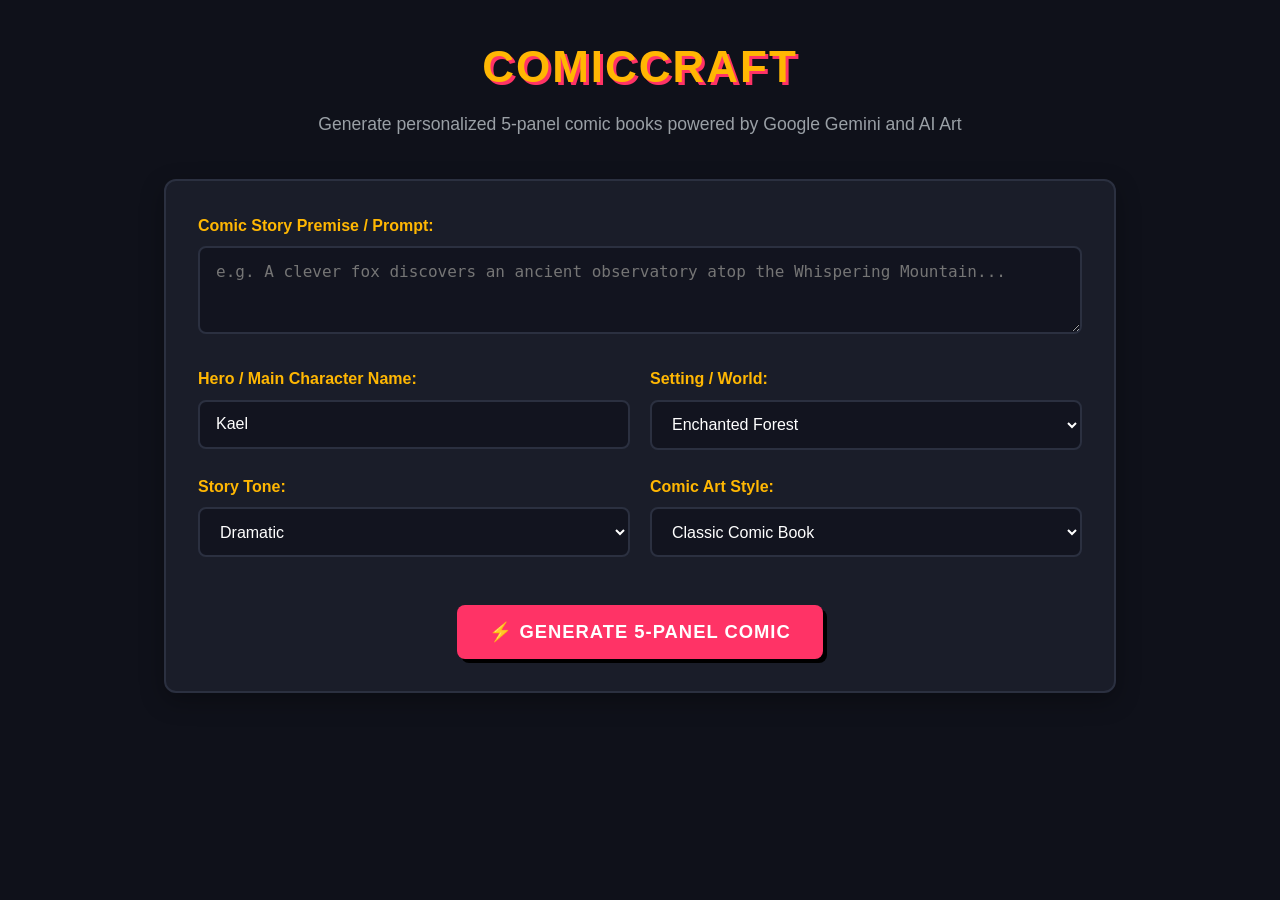
<file: templates/index.html>
<!DOCTYPE html>
<html lang="en">
<head>
  <meta charset="UTF-8">
  <meta name="viewport" content="width=device-width, initial-scale=1.0">
  <title>ComicCraft: AI Comic Story Creator</title>
  <link rel="stylesheet" href="/static/css/style.css">
</head>
<body>
  <div class="container">
    <header class="comic-header">
      <h1 class="comic-title">ComicCraft</h1>
      <p class="comic-subtitle">Generate personalized 5-panel comic books powered by Google Gemini and AI Art</p>
    </header>

    <div class="card">
      <form action="/generate" method="POST" id="comic-form">
        <div class="form-group">
          <label for="prompt">Comic Story Premise / Prompt:</label>
          <textarea id="prompt" name="prompt" rows="3" required placeholder="e.g. A clever fox discovers an ancient observatory atop the Whispering Mountain..."></textarea>
        </div>

        <div class="grid-2">
          <div class="form-group">
            <label for="character_name">Hero / Main Character Name:</label>
            <input type="text" id="character_name" name="character_name" value="Kael" required>
          </div>

          <div class="form-group">
            <label for="setting">Setting / World:</label>
            <select id="setting" name="setting">
              <option value="Enchanted Forest" selected>Enchanted Forest</option>
              <option value="Cyberpunk Metropolis">Cyberpunk Metropolis</option>
              <option value="Deep Space & Asteroid Belt">Deep Space & Asteroid Belt</option>
              <option value="Ancient Dungeon Ruins">Ancient Dungeon Ruins</option>
              <option value="High School Campus">High School Campus</option>
            </select>
          </div>
        </div>

        <div class="grid-2">
          <div class="form-group">
            <label for="tone">Story Tone:</label>
            <select id="tone" name="tone">
              <option value="Dramatic" selected>Dramatic</option>
              <option value="Funny & Humorous">Funny & Humorous</option>
              <option value="Light-hearted & Adventurous">Light-hearted & Adventurous</option>
              <option value="Poetic & Mysterious">Poetic & Mysterious</option>
            </select>
          </div>

          <div class="form-group">
            <label for="art_style">Comic Art Style:</label>
            <select id="art_style" name="art_style">
              <option value="Classic Comic Book" selected>Classic Comic Book</option>
              <option value="Anime">Anime</option>
              <option value="Pixel Art">Pixel Art</option>
              <option value="Graphic Novel Noir">Graphic Novel Noir</option>
              <option value="Realistic">Realistic</option>
            </select>
          </div>
        </div>

        <div style="text-align: center; margin-top: 1.5rem;">
          <button type="submit" class="btn-comic">⚡ Generate 5-Panel Comic</button>
        </div>
      </form>
    </div>
  </div>

  <div id="spinner-overlay">
    <div class="spinner"></div>
    <h2>Crafting Your Comic...</h2>
    <p style="color: var(--text-muted); margin-top: 0.5rem;">Gemini is writing the script &amp; AI is drawing all 5 panels in parallel!</p>
  </div>

  <script>
    document.getElementById('comic-form').addEventListener('submit', function() {
      document.getElementById('spinner-overlay').style.display = 'flex';
    });
  </script>
</body>
</html>
</file>
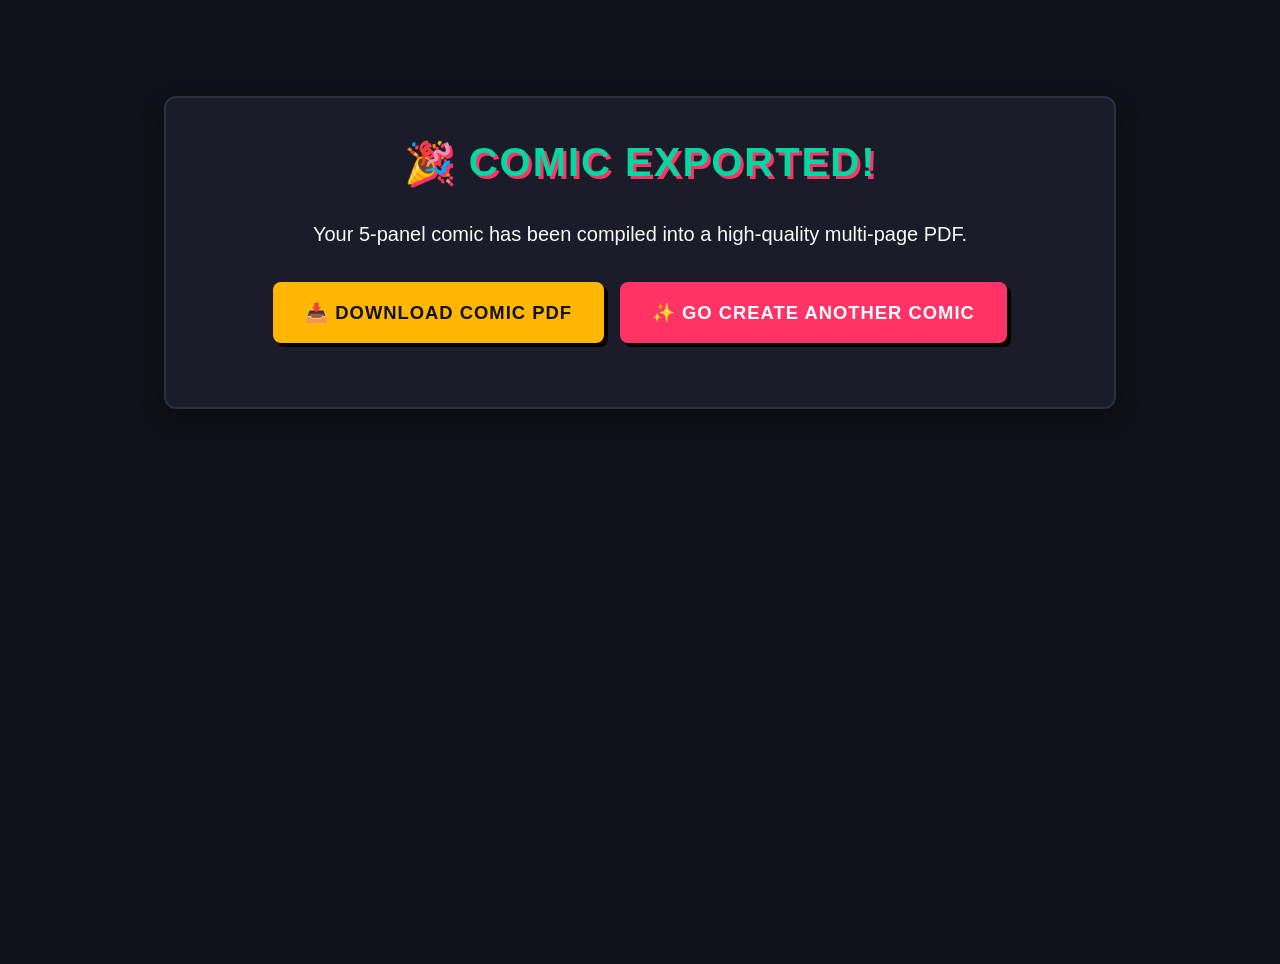
<file: templates/export_success.html>
<!DOCTYPE html>
<html lang="en">
<head>
  <meta charset="UTF-8">
  <meta name="viewport" content="width=device-width, initial-scale=1.0">
  <title>Comic Exported Successfully! - ComicCraft</title>
  <link rel="stylesheet" href="/static/css/style.css">
</head>
<body>
  <div class="container" style="text-align: center; margin-top: 4rem;">
    <div class="card">
      <h1 class="comic-title" style="color: var(--accent-cyan); font-size: 2.5rem;">🎉 Comic Exported!</h1>
      <p style="font-size: 1.25rem; margin: 1.5rem 0;">Your 5-panel comic has been compiled into a high-quality multi-page PDF.</p>
      
      <div style="margin: 2rem 0; display: flex; justify-content: center; gap: 1rem; flex-wrap: wrap;">
        <a href="{{ pdf_path }}" class="btn-comic btn-yellow" download>📥 Download Comic PDF</a>
        <a href="/" class="btn-comic">✨ Go Create Another Comic</a>
      </div>
    </div>
  </div>
</body>
</html>
</file>
<file: static/css/style.css>
/* ComicCraft Unified Stylesheet */
:root {
  --comic-bg: #0f111a;
  --panel-bg: #1a1d29;
  --accent-red: #ff3366;
  --accent-yellow: #ffb703;
  --accent-cyan: #06d6a0;
  --text-main: #f8f9fa;
  --text-muted: #9aa0a6;
  --border-comic: #2b3040;
  --speech-bg: #ffffff;
  --speech-text: #111111;
}

* {
  box-sizing: border-box;
  margin: 0;
  padding: 0;
}

body {
  font-family: -apple-system, BlinkMacSystemFont, "Segoe UI", Roboto, Helvetica, Arial, sans-serif;
  background-color: var(--comic-bg);
  color: var(--text-main);
  line-height: 1.6;
  min-height: 100vh;
}

.container {
  max-width: 1000px;
  margin: 0 auto;
  padding: 2rem 1.5rem;
}

/* Header & Branding */
header.comic-header {
  text-align: center;
  margin-bottom: 2.5rem;
}

.comic-title {
  font-size: 2.75rem;
  font-weight: 900;
  text-transform: uppercase;
  letter-spacing: 2px;
  color: var(--accent-yellow);
  text-shadow: 3px 3px 0 var(--accent-red);
  margin-bottom: 0.5rem;
}

.comic-subtitle {
  color: var(--text-muted);
  font-size: 1.1rem;
}

/* Cards & Forms */
.card {
  background: var(--panel-bg);
  border: 2px solid var(--border-comic);
  border-radius: 12px;
  padding: 2rem;
  box-shadow: 0 8px 24px rgba(0, 0, 0, 0.3);
  margin-bottom: 2rem;
}

.form-group {
  margin-bottom: 1.5rem;
}

label {
  display: block;
  margin-bottom: 0.5rem;
  font-weight: 700;
  color: var(--accent-yellow);
}

input[type="text"],
select,
textarea {
  width: 100%;
  padding: 0.85rem 1rem;
  background: #12141f;
  border: 2px solid var(--border-comic);
  border-radius: 8px;
  color: #fff;
  font-size: 1rem;
  transition: border-color 0.2s;
}

input[type="text"]:focus,
select:focus,
textarea:focus {
  outline: none;
  border-color: var(--accent-red);
}

.grid-2 {
  display: grid;
  grid-template-columns: 1fr 1fr;
  gap: 1.25rem;
}

@media (max-width: 640px) {
  .grid-2 {
    grid-template-columns: 1fr;
  }
}

/* Comic Button */
.btn-comic {
  display: inline-block;
  background: var(--accent-red);
  color: #fff;
  border: none;
  border-radius: 8px;
  padding: 1rem 2rem;
  font-size: 1.15rem;
  font-weight: 800;
  text-transform: uppercase;
  letter-spacing: 1px;
  cursor: pointer;
  box-shadow: 4px 4px 0 #000;
  transition: transform 0.1s, box-shadow 0.1s;
  text-decoration: none;
}

.btn-comic:hover {
  transform: translate(-2px, -2px);
  box-shadow: 6px 6px 0 #000;
}

.btn-comic:active {
  transform: translate(2px, 2px);
  box-shadow: 2px 2px 0 #000;
}

.btn-yellow {
  background: var(--accent-yellow);
  color: #111;
}

/* Comic Panel Presentation */
.panel-card {
  background: var(--panel-bg);
  border: 3px solid var(--border-comic);
  border-radius: 12px;
  padding: 1.5rem;
  margin-bottom: 2.5rem;
}

.panel-badge {
  display: inline-block;
  background: var(--accent-red);
  color: #fff;
  padding: 0.35rem 1rem;
  font-weight: 800;
  border-radius: 4px;
  margin-bottom: 1rem;
}

.panel-image {
  width: 100%;
  border-radius: 8px;
  border: 2px solid #000;
  display: block;
  margin-bottom: 1.25rem;
}

.scene-desc {
  font-style: italic;
  color: var(--text-muted);
  margin-bottom: 1rem;
}

.caption-box {
  background: #242938;
  border-left: 4px solid var(--accent-yellow);
  padding: 0.75rem 1rem;
  margin-bottom: 1rem;
  border-radius: 0 6px 6px 0;
}

.narration-box {
  margin-bottom: 1rem;
  font-size: 1.05rem;
}

.speech-bubble {
  background: var(--speech-bg);
  color: var(--speech-text);
  border-radius: 16px;
  padding: 1rem 1.25rem;
  font-weight: 700;
  position: relative;
  margin-top: 1rem;
  box-shadow: 3px 3px 0 rgba(0, 0, 0, 0.5);
}

.speech-bubble::after {
  content: '';
  position: absolute;
  bottom: -10px;
  left: 30px;
  border-width: 10px 10px 0;
  border-style: solid;
  border-color: var(--speech-bg) transparent;
  display: block;
  width: 0;
}

/* Spinner Overlay */
#spinner-overlay {
  display: none;
  position: fixed;
  inset: 0;
  background: rgba(15, 17, 26, 0.9);
  z-index: 999;
  justify-content: center;
  align-items: center;
  flex-direction: column;
}

.spinner {
  width: 60px;
  height: 60px;
  border: 6px solid var(--border-comic);
  border-top-color: var(--accent-red);
  border-radius: 50%;
  animation: spin 0.8s linear infinite;
  margin-bottom: 1.5rem;
}

@keyframes spin {
  to {
    transform: rotate(360deg);
  }
}
</file>
